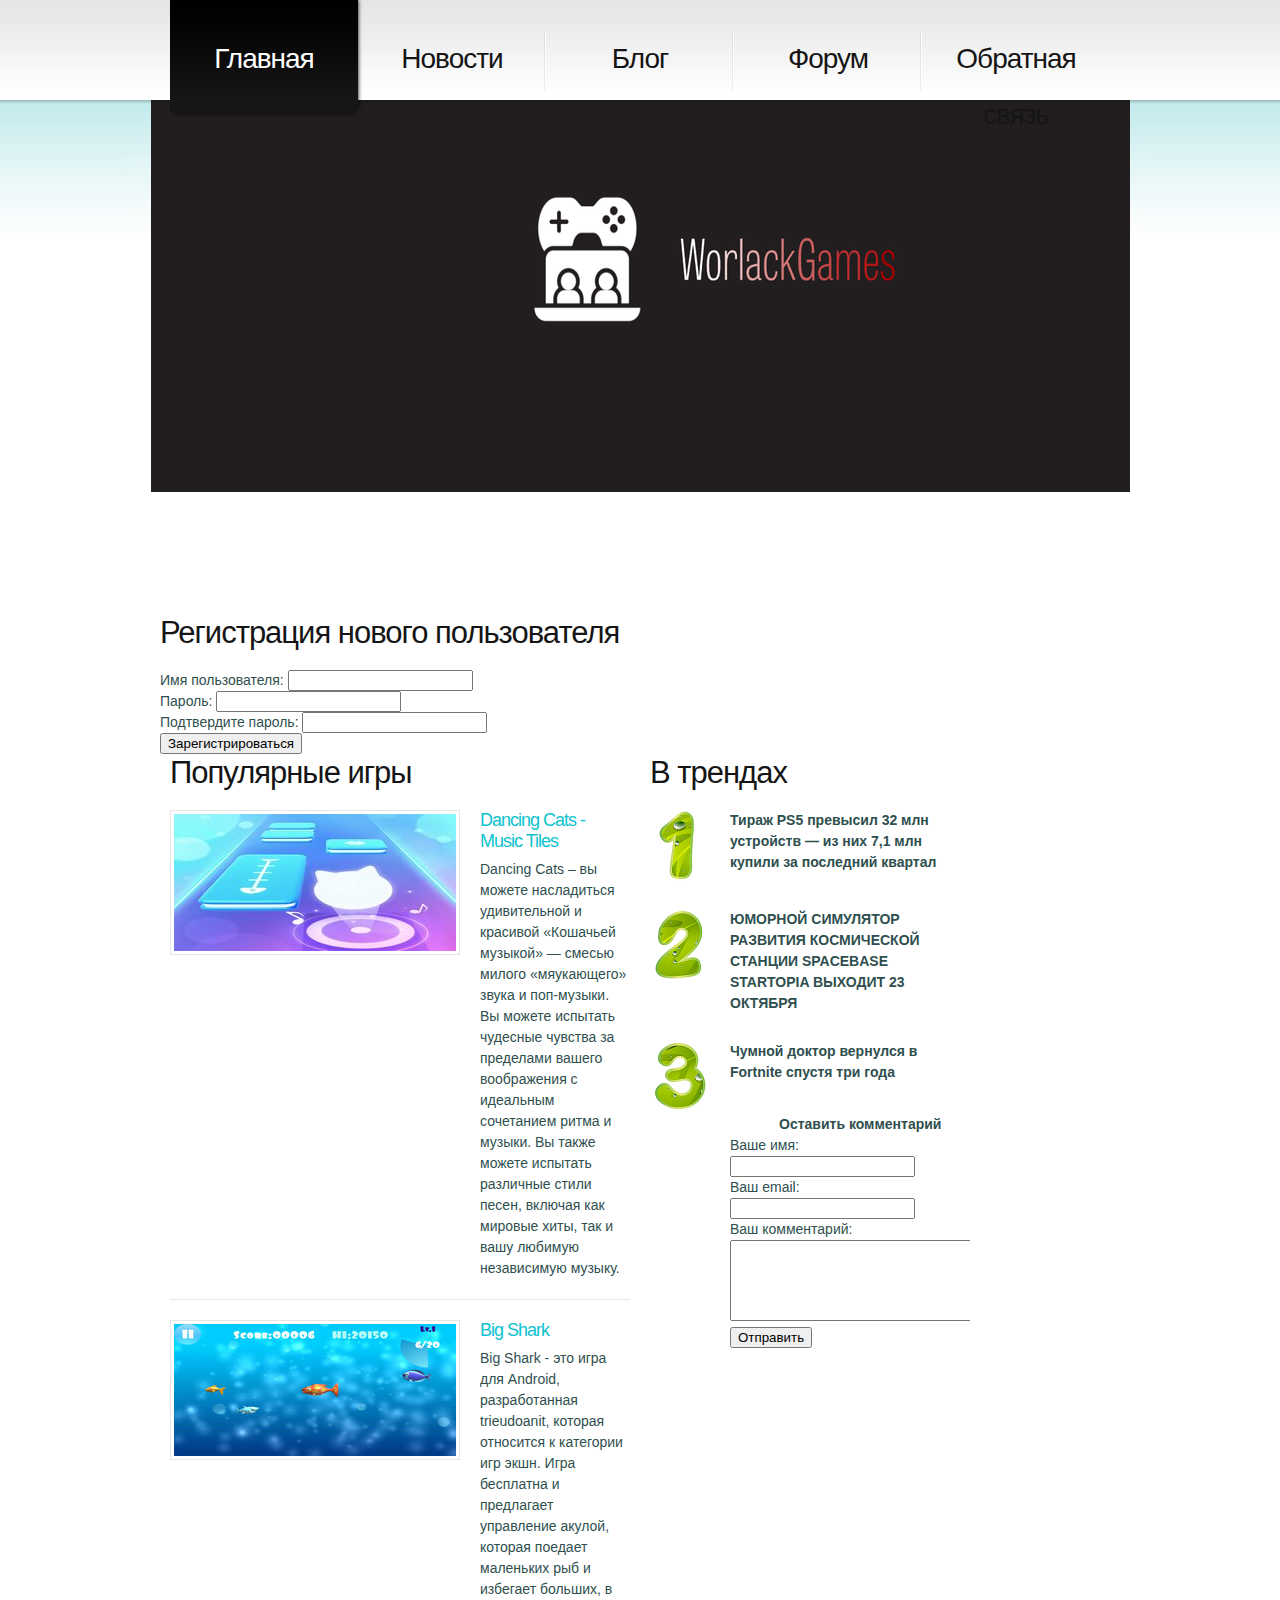
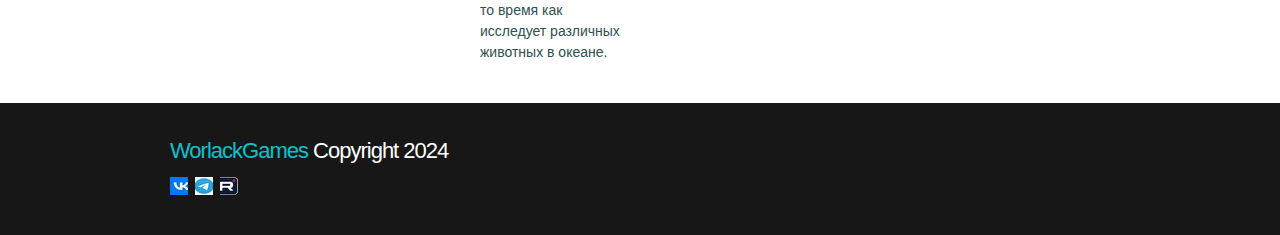
<file: index.html>
<!DOCTYPE html>
<html lang="en">



<head>
	<title>WorlackGames</title>
	<meta charset="utf-8">
	<!-- подключение файлов таблиц стилей CSS, макета сетки веб-страниц grid -->
	<link rel="stylesheet" href="css/reset.css" type="text/css" media="screen">
	<link rel="stylesheet" href="css/style.css" type="text/css" media="screen">
	<link rel="stylesheet" href="css/grid.css" type="text/css" media="screen"> 

</head>
<body id="page1">
	<div class="bg">
<!-- header -->
		<header>

			<!-- меню сайта -->
			<div class="menu-row">
				<div class="main">

					<div class="container_12">
						<div class="wrapper">
							<div class="grid_12">
								<nav class="wrapper">
									<ul class="menu">
										<li><a class="active" href="index.html">Главная</a></li>
										<li><a href="news.html">Новости</a></li>
										<li><a href="blog.html">Блог</a></li>
										<li><a href="forum.html">Форум</a></li>
										<li class="last-item"><a href="contacts_form.html">Обратная связь</a></li>
									</ul>
								</nav>
							  
							</div>
						</div>
					</div>
				</div>
		</header>
		
<!-- content -->
		<section id="content">
			<div class="main">
<?php
$host = 'localhost'; // адрес сервера MySQL
$dbname = 'ch65988_bd'; // имя базы данных
$username = 'ch65988_bd'; // имя пользователя базы данных
$password = 'bGytf9TS!VgPygw'; // пароль пользователя базы данных

// Подключение к базе данных
$pdo = new PDO("mysql:host=$host;dbname=$dbname", $username, $password);
?>
<h2>Регистрация нового пользователя</h2>
	<form action="register.php" method="post">
		<label for="username">Имя пользователя:</label>
		<input type="text" name="username" required>
		<br>
		<label for="password">Пароль:</label>
		<input type="password" name="password" required>
		<br>
		<label for="confirm_password">Подтвердите пароль:</label>
		<input type="password" name="confirm_password" required>
		<br>
		<input type="submit" value="Зарегистрироваться">
	</form>
				<div class="container_12">
					<div class="wrapper">
						<article class="grid_6">
							
							<div class="indent-center">


								<h2>Популярные игры</h2>
								<div class="wrapper border-bot indent-bot">
									<figure class="img-indent border"><img src="images/page1-img1.jpg" alt="" /></a></figure>
									<div class="extra-wrap">
										<h4>Dancing Cats - Music Tiles</h4>
										Dancing Cats – вы можете насладиться удивительной и красивой «Кошачьей музыкой» — смесью милого «мяукающего» звука и поп-музыки. Вы можете испытать чудесные чувства за пределами вашего воображения с идеальным сочетанием ритма и музыки. Вы также можете испытать различные стили песен, включая как мировые хиты, так и вашу любимую независимую музыку.
									</div>
								</div>
								<div class="wrapper">
									<figure class="img-indent border"><img src="images/page1-img2.jpg" alt="" /></a></figure>
									<div class="extra-wrap">
										<h4>Big Shark</h4>
										Big Shark - это игра для Android, разработанная trieudoanit, которая относится к категории игр экшн. Игра бесплатна и предлагает управление акулой, которая поедает маленьких рыб и избегает больших, в то время как исследует различных животных в океане.
									</div>
								</div>
							</div>
						</article>
						<!-- блок правый с лентой трендов -->
						<article class="grid_3">
							<h2>В трендах</h2>
							<div class="wrapper indent-bot2">
								<div class="numb first">1</div>
								<div class="extra-wrap">
									<strong class="text-1">Тираж PS5 превысил 32 млн устройств — из них 7,1 млн купили за последний квартал</a></strong>
								</div>
							</div>
							<div class="wrapper indent-bot2">
								<div class="numb second">2</div>
								<div class="extra-wrap">
									<strong class="text-1">ЮМОРНОЙ СИМУЛЯТОР РАЗВИТИЯ КОСМИЧЕСКОЙ СТАНЦИИ SPACEBASE STARTOPIA ВЫХОДИТ 23 ОКТЯБРЯ</a></strong>
								</div>
							</div>
							<div class="wrapper">
								<div class="numb third">3</div>
								<div class="extra-wrap">
									<strong class="text-1">Чумной доктор вернулся в Fortnite спустя три года</a></strong>

<body>
    <h1>Оставить комментарий</h1>
    <form method="POST" action="process_comment.php">
        <label>Ваше имя:</label>
        <input type="text" name="name"><br>
        <label>Ваш email:</label>
        <input type="email" name="email"><br>
        <label>Ваш комментарий:</label><br>
        <textarea name="comment" rows="5" cols="50"></textarea><br>
        <input type="submit" value="Отправить">
    </form>
</body>
		
								</div>
							</div>
						</article>
					</div>
				</div>
			</div>
		</section>
	</div>
	
<!-- footer -->
	<footer>
		<div class="main">

			<div class="container_12">
				<div class="wrapper">
					<div class="grid_8">
						<div class="footer-text">
							<b><strong>WorlackGames</strong> Copyright 2024</b>
						</div>
					  <ul class="list-services">
							<li><a class="item-1" href="#"></a></li>
							<li><a class="item-2" href="#"></a></li>
							<li><a class="item-3" href="#"></a></li>
						</ul>
					</div>
					</div>
				</div>
			</div>
		</div>
	</footer>
</body>
</html>
</file>
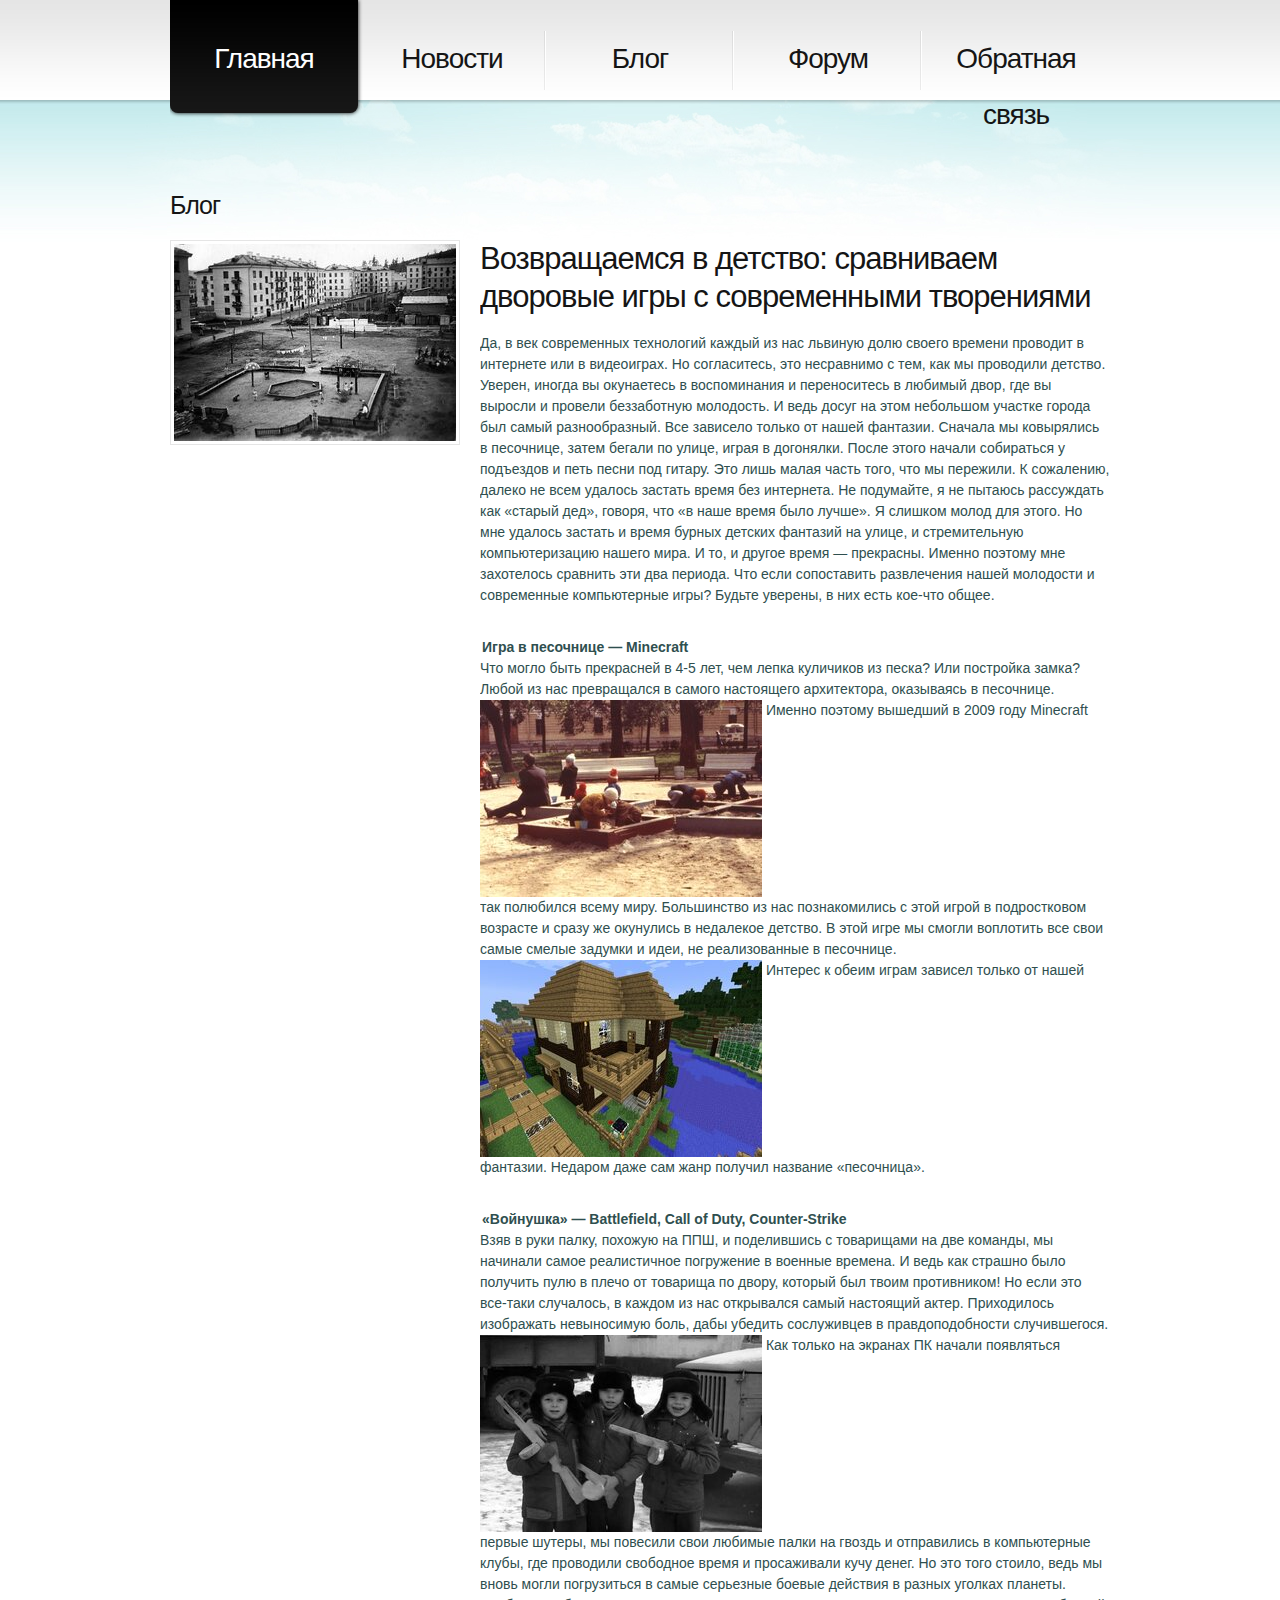
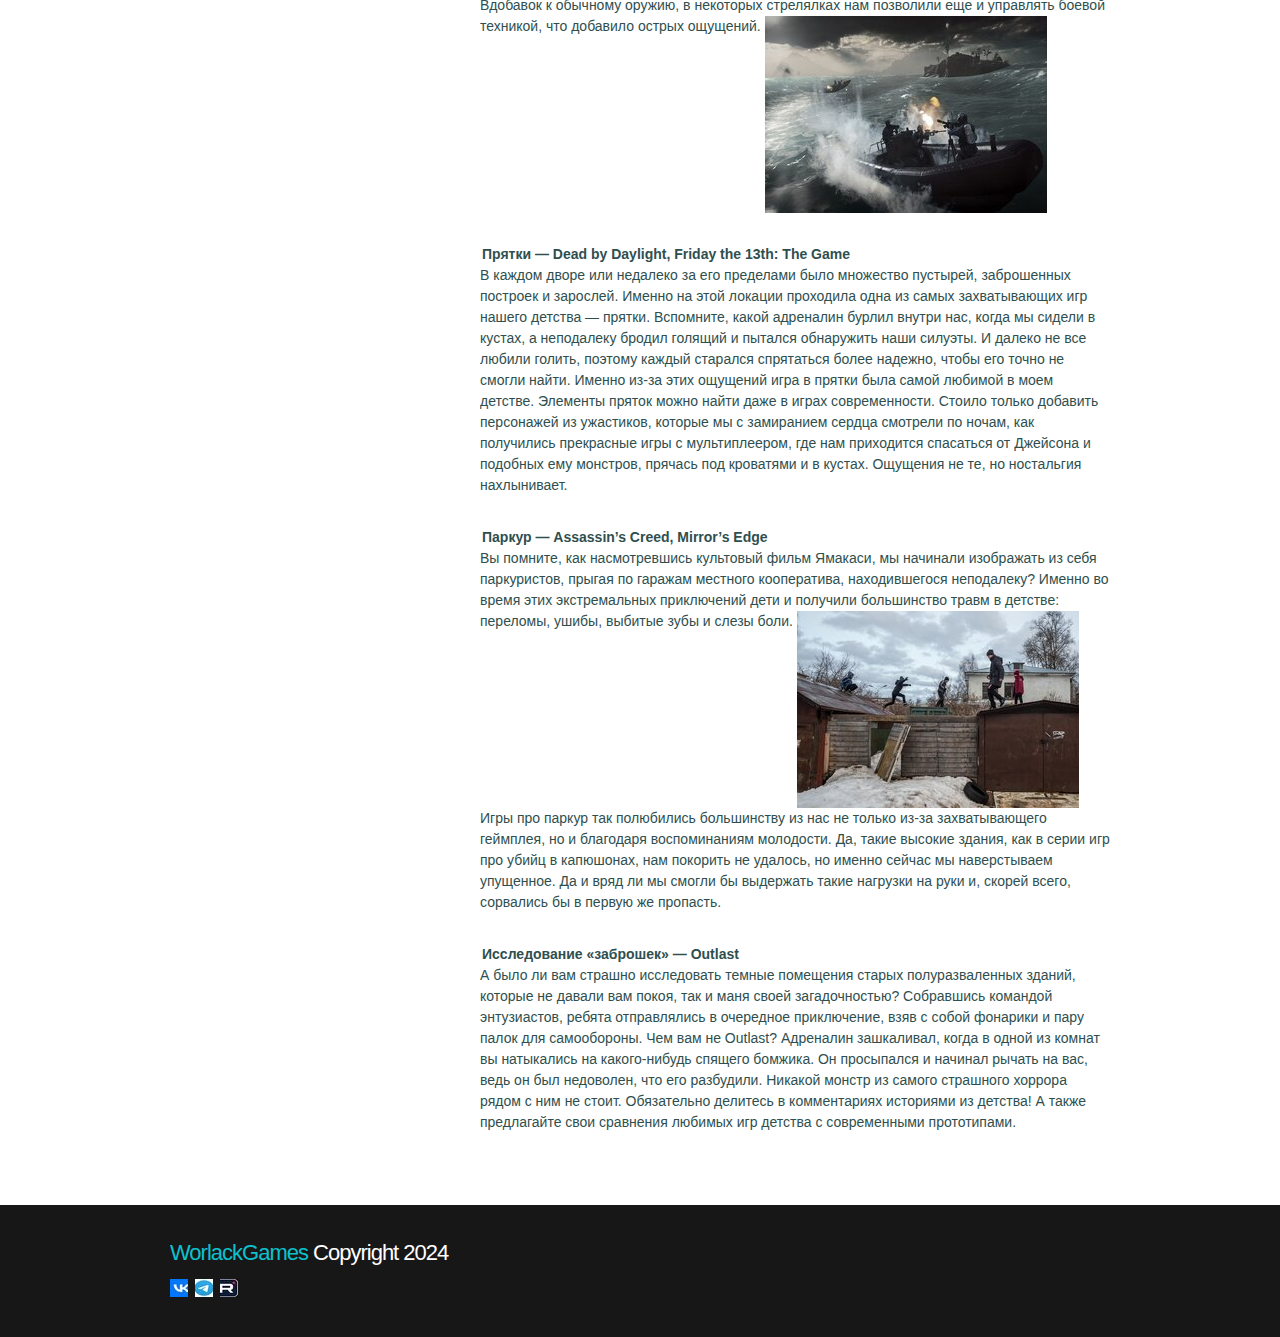
<file: blog.html>
<!DOCTYPE html>
<html lang="en">
<head>
	<title>Блог</title>
	<meta charset="utf-8">
	<link rel="stylesheet" href="css/reset.css" type="text/css" media="screen">
	<link rel="stylesheet" href="css/style.css" type="text/css" media="screen">
	<link rel="stylesheet" href="css/grid.css" type="text/css" media="screen">   
</head>
<body id="page3">
	<div class="bg">
<!-- header -->
		<header>
			<div class="menu-row">
				<div class="main">
					<div class="container_12">
						<div class="wrapper">
							<div class="grid_12">
								<nav class="wrapper">
									<ul class="menu">
										<li><a class="active" href="index.html">Главная</a></li>
										<li><a href="news.html">Новости</a></li>
										<li><a href="blog.html">Блог</a></li>
										<li><a href="forum.html">Форум</a></li>
										<li class="last-item"><a href="contacts_form.html">Обратная связь</a></li>
									</ul>
								</nav>
							</div>
						</div>
					</div>
				</div>
		</header>
		
<!-- content -->
		<section id="content">
			<div class="main">
				<div class="container_12">
					<div class="wrapper">
						<article class="grid_12">
							<h3 class="p2">Блог</h3>
								<div class="wrapper indent-bot">
								<figure class="img-indent border"><img src="images/page3-img1.jpg" alt="" /></figure>
								<div class="extra-wrap">
								  <h2>Возвращаемся в детство: сравниваем дворовые игры с современными творениями</h2>
								  Да, в век современных технологий каждый из нас львиную долю своего времени проводит в интернете или в видеоиграх. Но согласитесь, это несравнимо с тем, как мы проводили детство. Уверен, иногда вы окунаетесь в воспоминания и переноситесь в любимый двор, где вы выросли и провели беззаботную молодость.

И ведь досуг на этом небольшом участке города был самый разнообразный. Все зависело только от нашей фантазии. Сначала мы ковырялись в песочнице, затем бегали по улице, играя в догонялки. После этого начали собираться у подъездов и петь песни под гитару. Это лишь малая часть того, что мы пережили.
								  К сожалению, далеко не всем удалось застать время без интернета. Не подумайте, я не пытаюсь рассуждать как «старый дед», говоря, что «в наше время было лучше». Я слишком молод для этого. Но мне удалось застать и время бурных детских фантазий на улице, и стремительную компьютеризацию нашего мира. И то, и другое время — прекрасны.

Именно поэтому мне захотелось сравнить эти два периода. Что если сопоставить развлечения нашей молодости и современные компьютерные игры? Будьте уверены, в них есть кое-что общее.
								  <h1>Игра в песочнице — Minecraft</h1>
								  Что могло быть прекрасней в 4-5 лет, чем лепка куличиков из песка? Или постройка замка? Любой из нас превращался в самого настоящего архитектора, оказываясь в песочнице.
								  <img src="images/page3-img2.jpg">
								  Именно поэтому вышедший в 2009 году Minecraft так полюбился всему миру. Большинство из нас познакомились с этой игрой в подростковом возрасте и сразу же окунулись в недалекое детство. В этой игре мы смогли воплотить все свои самые смелые задумки и идеи, не реализованные в песочнице.
								  <img src="images/page3-img3.jpg">
								  Интерес к обеим играм зависел только от нашей фантазии. Недаром даже сам жанр получил название «песочница».
								  <h1>«Войнушка» — Battlefield, Call of Duty, Counter-Strike</h1>
								  Взяв в руки палку, похожую на ППШ, и поделившись с товарищами на две команды, мы начинали самое реалистичное погружение в военные времена. И ведь как страшно было получить пулю в плечо от товарища по двору, который был твоим противником! Но если это все-таки случалось, в каждом из нас открывался самый настоящий актер. Приходилось изображать невыносимую боль, дабы убедить сослуживцев в правдоподобности случившегося.
								  <img src="images/page3-img4.jpg">
								  Как только на экранах ПК начали появляться первые шутеры, мы повесили свои любимые палки на гвоздь и отправились в компьютерные клубы, где проводили свободное время и просаживали кучу денег. Но это того стоило, ведь мы вновь могли погрузиться в самые серьезные боевые действия в разных уголках планеты. Вдобавок к обычному оружию, в некоторых стрелялках нам позволили еще и управлять боевой техникой, что добавило острых ощущений.
								  <img src="images/page3-img5.jpg">
								  <h1>Прятки — Dead by Daylight, Friday the 13th: The Game</h1>
								  В каждом дворе или недалеко за его пределами было множество пустырей, заброшенных построек и зарослей. Именно на этой локации проходила одна из самых захватывающих игр нашего детства — прятки.

Вспомните, какой адреналин бурлил внутри нас, когда мы сидели в кустах, а неподалеку бродил голящий и пытался обнаружить наши силуэты. И далеко не все любили голить, поэтому каждый старался спрятаться более надежно, чтобы его точно не смогли найти. Именно из-за этих ощущений игра в прятки была самой любимой в моем детстве.

 
Элементы пряток можно найти даже в играх современности. Стоило только добавить персонажей из ужастиков, которые мы с замиранием сердца смотрели по ночам, как получились прекрасные игры с мультиплеером, где нам приходится спасаться от Джейсона и подобных ему монстров, прячась под кроватями и в кустах. Ощущения не те, но ностальгия нахлынивает.
								  <h1>Паркур — Assassin’s Creed, Mirror’s Edge</h1>
								  Вы помните, как насмотревшись культовый фильм Ямакаси, мы начинали изображать из себя паркуристов, прыгая по гаражам местного кооператива, находившегося неподалеку? Именно во время этих экстремальных приключений дети и получили большинство травм в детстве: переломы, ушибы, выбитые зубы и слезы боли.
								  <img src="images/page3-img6.jpg">
								  Игры про паркур так полюбились большинству из нас не только из-за захватывающего геймплея, но и благодаря воспоминаниям молодости. Да, такие высокие здания, как в серии игр про убийц в капюшонах, нам покорить не удалось, но именно сейчас мы наверстываем упущенное. Да и вряд ли мы смогли бы выдержать такие нагрузки на руки и, скорей всего, сорвались бы в первую же пропасть.
								  <h1>Исследование «заброшек» — Outlast</h1>
								  А было ли вам страшно исследовать темные помещения старых полуразваленных зданий, которые не давали вам покоя, так и маня своей загадочностью? Собравшись командой энтузиастов, ребята отправлялись в очередное приключение, взяв с собой фонарики и пару палок для самообороны. Чем вам не Outlast?

Адреналин зашкаливал, когда в одной из комнат вы натыкались на какого-нибудь спящего бомжика. Он просыпался и начинал рычать на вас, ведь он был недоволен, что его разбудили. Никакой монстр из самого страшного хоррора рядом с ним не стоит.

 
Обязательно делитесь в комментариях историями из детства! А также предлагайте свои сравнения любимых игр детства с современными прототипами.
									</div>
								</div>
							</div>
						</article>
					</div>
				</div>
			</div>
		</section>
	</div>
	
<!-- footer -->
	<footer>
		<div class="main">
			<div class="container_12">
				<div class="wrapper">
					<div class="grid_8">
						<div class="footer-text">
							<b><strong>WorlackGames</strong> Copyright 2024</b>
						</div>
						<ul class="list-services">
							<li><a class="item-1" href="#"></a></li>
							<li><a class="item-2" href="#"></a></li>
							<li><a class="item-3" href="#"></a></li>
						</ul>
					</div>
				</div>
			</div>
		</div>
	</footer>
</body>
</html>
</file>
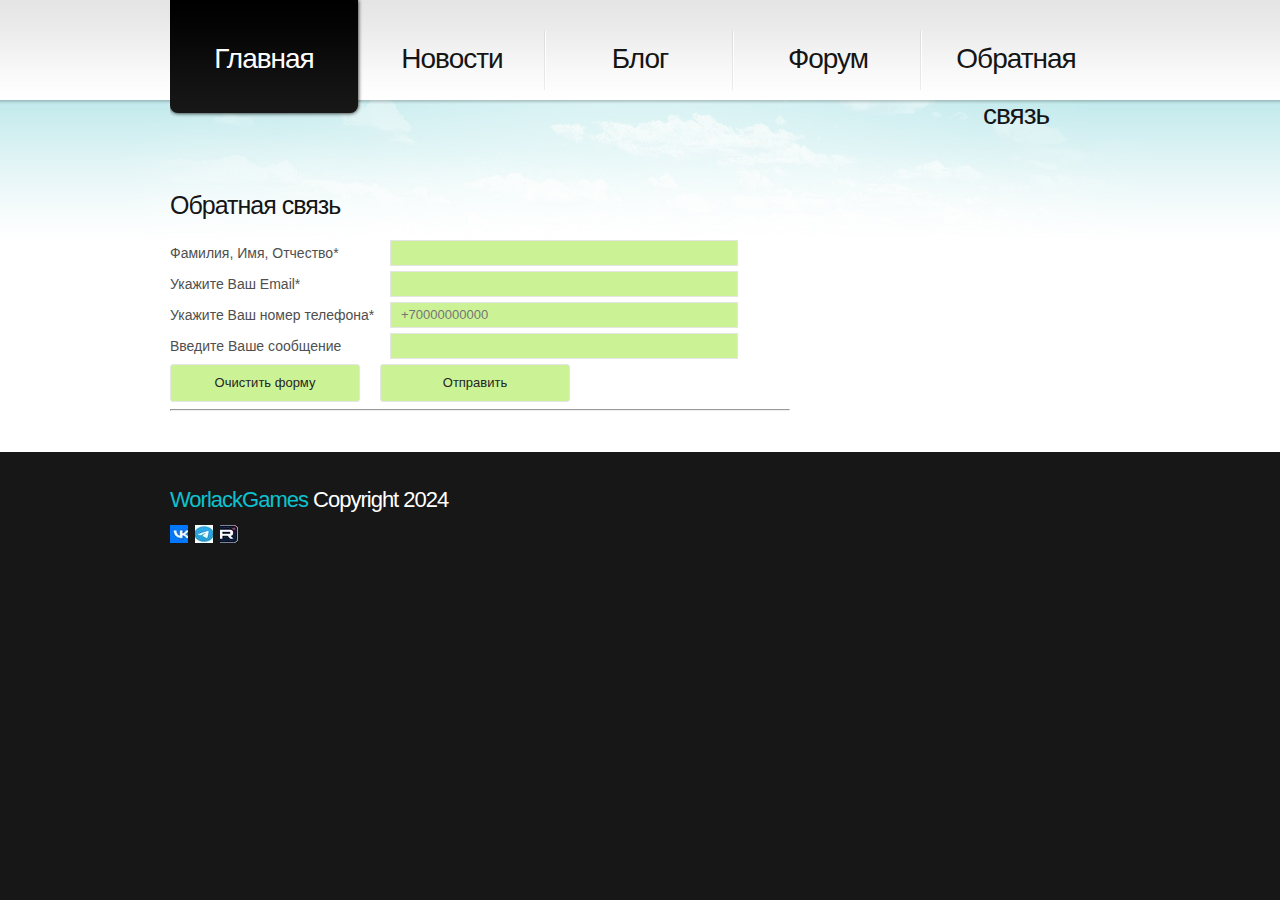
<file: contacts_form.html>
<!DOCTYPE html>
<html lang="en">
<head>
	<title>Обратная связь</title>
	<meta charset="utf-8">
	<link rel="stylesheet" href="css/reset.css" type="text/css" media="screen">
	<link rel="stylesheet" href="css/style.css" type="text/css" media="screen">
	<link rel="stylesheet" href="css/grid.css" type="text/css" media="screen">   
	<script src="js/data.js" type="text/javascript"></script> 
</head>
<body id="page5">
	<div class="bg">
<!-- header -->
		<header>
			<div class="menu-row">
				<div class="main">
					<div class="container_12">
						<div class="wrapper">
							<div class="grid_12">
								<nav class="wrapper">
									<ul class="menu">
										<li><a class="active" href="index.html">Главная</a></li>
										<li><a href="news.html">Новости</a></li>
										<li><a href="blog.html">Блог</a></li>
										<li><a href="forum.html">Форум</a></li>
										<li class="last-item"><a href="contacts_form.html">Обратная связь</a></li>
									</ul>
								</nav>
								
							</div>
						</div>
					</div>
				</div>
		</header>
		
<!-- content -->
		<section id="content">
			<div class="main">
				<div class="container_12">
					<div class="wrapper">
						<article class="grid_8">
							<h3 class="p2">Обратная связь</h3>
							<form name = "contact_form" action="congrates.htm" onsubmit="return validate_form ( );" 
							id="contact-form" enctype="multipart/form-data">					
								<fieldset>
									<!--поля формы отмеченные * и атрибутом required обязательны для заполнения-->
									<!--поля формы imya и therap проверяет скрипт data.js, остальные атрибутами input-->
									  <label><span class="text-form">Фамилия, Имя, Отчество*</span>
										<input name="imya" type="text" tabindex="1" /></label>
									  <label><span class="text-form">Укажите Ваш Email*</span>
										<input name="email" type="email" tabindex="2" required/></label>
									  <label for="tel"><span class="text-form">Укажите Ваш номер телефона*</span>
										<input name="tel" type="tel" tabindex="3" minlength="10" pattern="+[0-9]"
										placeholder="+70000000000"required/></label>    
										</select></label>
										<label><span class="text-form">Введите Ваше сообщение</span>
										<input name="promo" type="text"tabindex="7"/></label>
											<div class="clear"></div>
											<div class="buttons">
												<input class="buttons"href="#" type="reset" name="clear"
												 value="Очистить форму"></input>
												<input class="buttons" href="#" type="submit" name="send"
												 value="Отправить" ></input>
											</div> 
								</fieldset>						
							</form>
							<hr>
						</article>
					</div>
				</div>
			</div>
		</section>
	</div>
<!-- footer -->
	<footer>
		<div class="main">
			<div class="container_12">
				<div class="wrapper">
					<div class="grid_8">
						<div class="footer-text">
							<b><strong>WorlackGames</strong> Copyright 2024</b>
						</div>
						<ul class="list-services">
							<li><a class="item-1" href="#"></a></li>
							<li><a class="item-2" href="#"></a></li>
							<li><a class="item-3" href="#"></a></li>
						</ul>
					</div>
				</div>
			</div>
		</div>
	</footer>
</body>
</html>
</file>
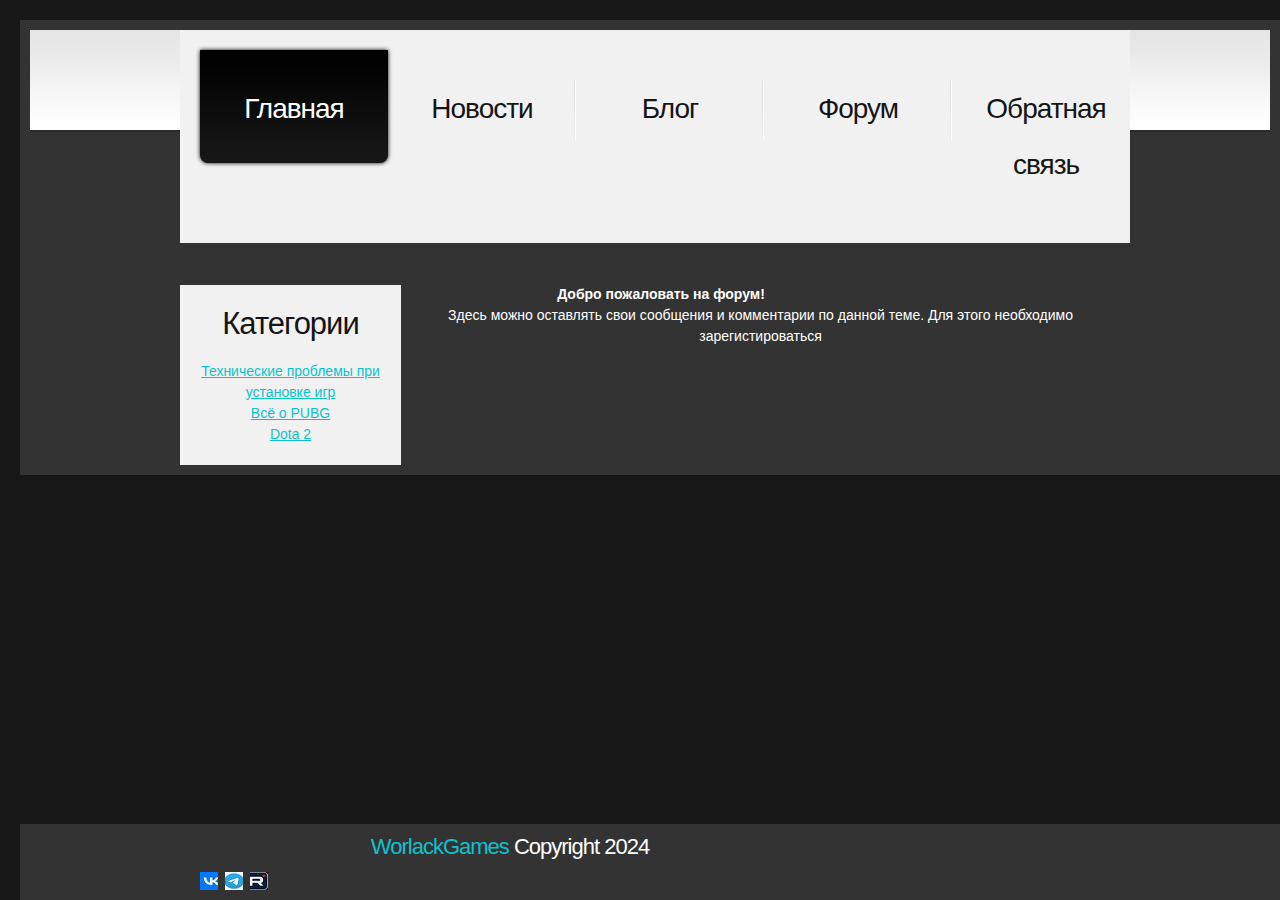
<file: forum.html>
<!DOCTYPE html>
<html lang="en">
<head>
	<title>Форум</title>
	<meta charset="utf-8">
	<link rel="stylesheet" href="css/reset.css" type="text/css" media="screen">
	<link rel="stylesheet" href="css/style.css" type="text/css" media="screen">
	<link rel="stylesheet" href="css/grid.css" type="text/css" media="screen">
 <link rel="stylesheet" href="css/forum.css" type="text/css" media="screen">
</head>
<body id="page4">
	<div class="bg">
<!-- header -->
		<header>
			<div class="menu-row">
				<div class="main">
					<div class="container_12">
						<div class="wrapper">
							<div class="grid_12">
								<nav class="wrapper">
									<ul class="menu">
										<li><a class="active" href="index.html">Главная</a></li>
										<li><a href="news.html">Новости</a></li>
										<li><a href="blog.html">Блог</a></li>
										<li><a href="forum.html">Форум</a></li>
										<li class="last-item"><a href="contacts_form.html">Обратная связь</a></li>
									</ul>
								</nav>
								<header>
        <h1 class="forum">Добро пожаловать на форум!</h1>
    </header>
    <section>
        <nav>
            <h2>Категории</h2>
            <ul>
                <li><a href="#">Технические проблемы при установке игр</a></li>
                <li><a href="#">Всё о PUBG</a></li>
                <li><a href="#">Dota 2</a></li>
            </ul>
        </nav>
        <article>
            <p>Здесь можно оставлять свои сообщения и комментарии по данной теме. Для этого необходимо зарегистироваться</p>
            <div>
        </article>
    </section>
    <footer>
							</div>
						</div>
					</div>
				</div>
		</header>
		

								</div>
							</div>
						</article>
					</div>
				</div>
			</div>
		</section>
	</div>
	
<!-- footer -->
	<footer>
		<div class="main">
			<div class="container_12">
				<div class="wrapper">
					<div class="grid_8">
						<div class="footer-text">
							<b><strong>WorlackGames</strong> Copyright 2024</b>
						</div>
						<ul class="list-services">
							<li><a class="item-1" href="#"></a></li>
							<li><a class="item-2" href="#"></a></li>
							<li><a class="item-3" href="#"></a></li>
						</ul>
					</div>
				</div>
			</div>
		</div>
	</footer>
	<script type="text/javascript"> Cufon.now(); </script>
</body>
</html>
</file>
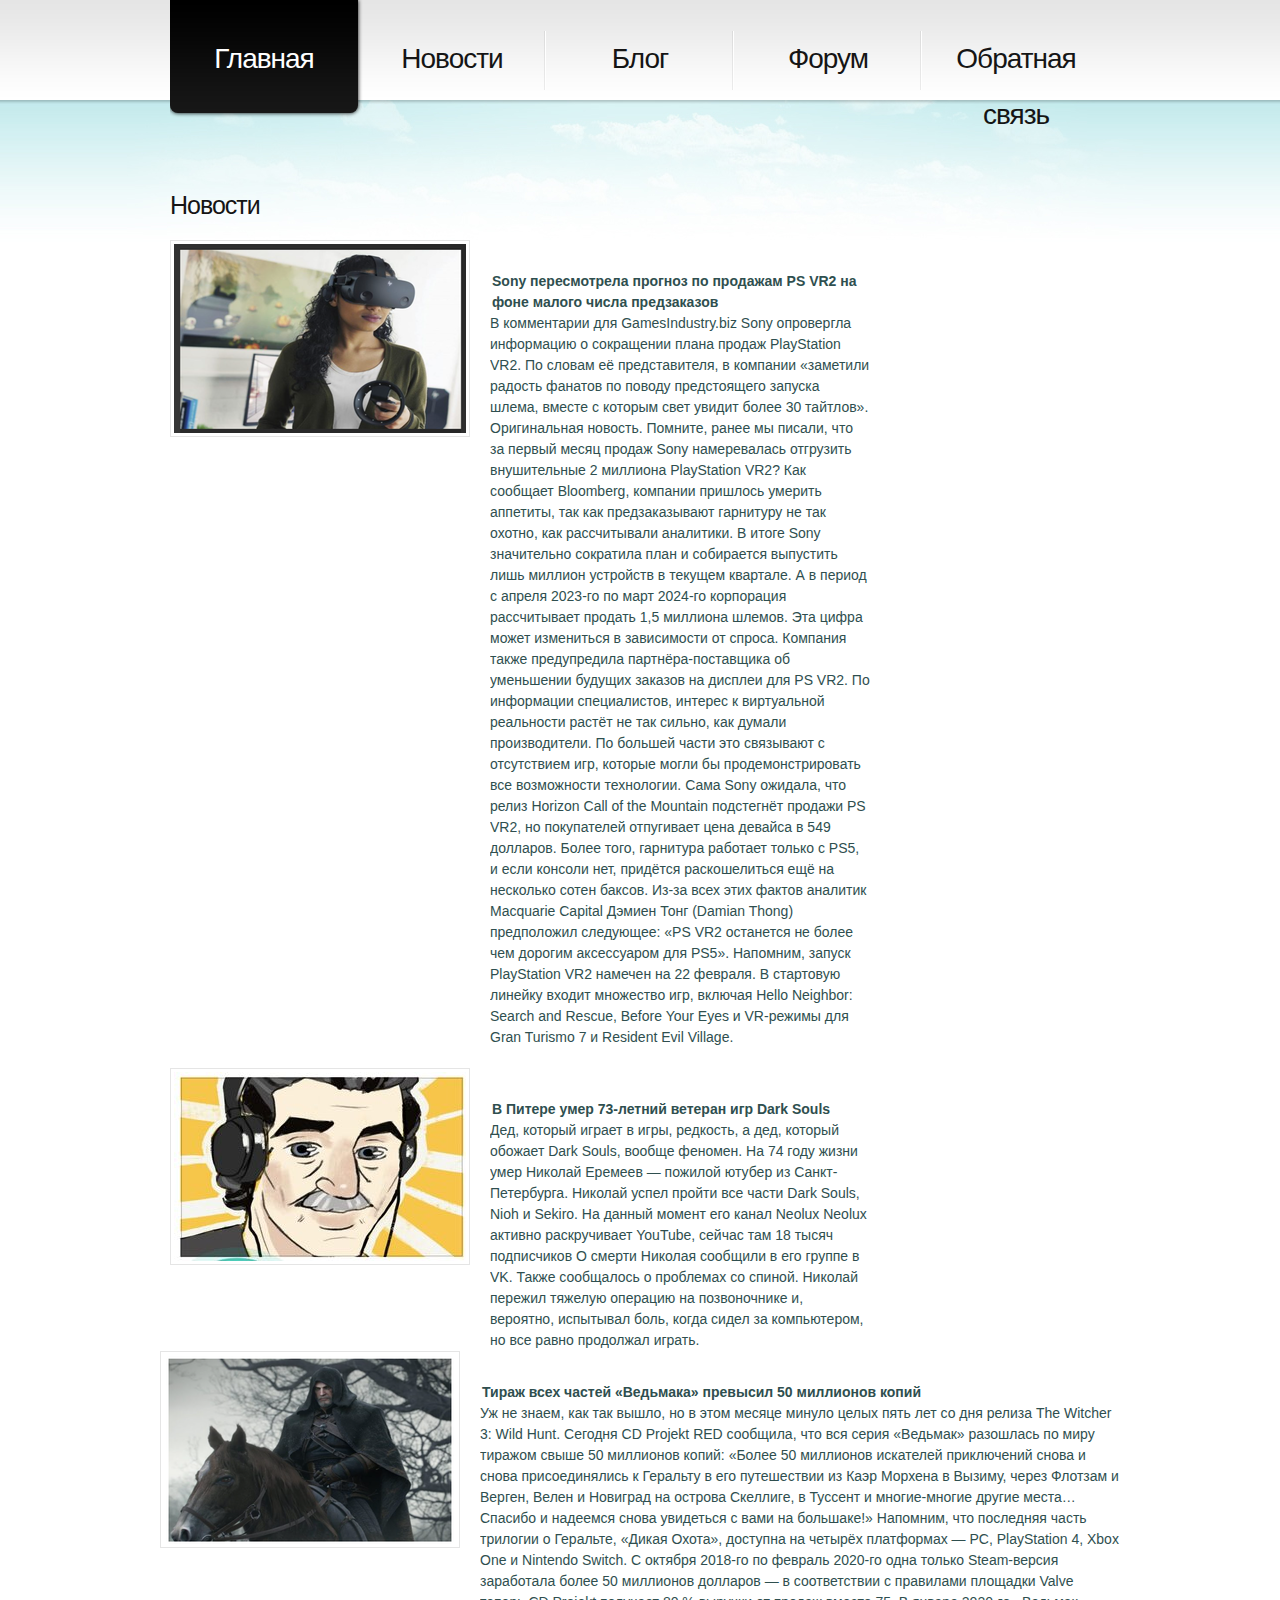
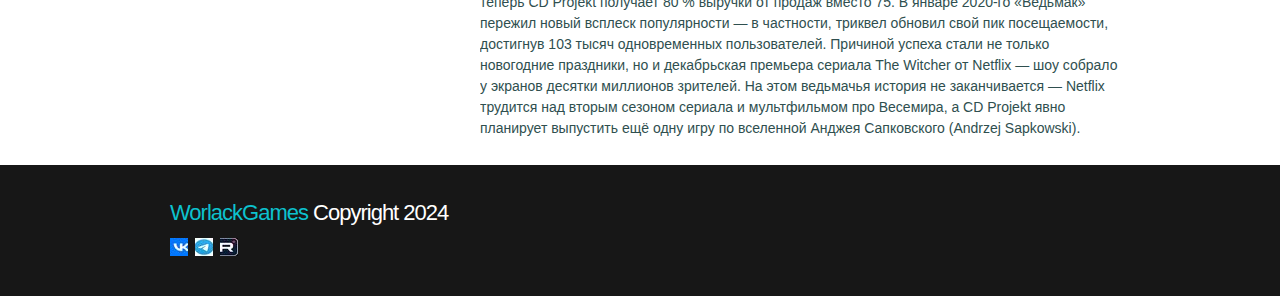
<file: news.html>
<!DOCTYPE html>
<html lang="en">
<head>
	<title>Новости</title>
	<meta charset="utf-8">
	<link rel="stylesheet" href="css/reset.css" type="text/css" media="screen">
	<link rel="stylesheet" href="css/style.css" type="text/css" media="screen">
	<link rel="stylesheet" href="css/grid.css" type="text/css" media="screen">   
</head>
<body id="page2">
	<div class="bg">
<!-- header -->
		<header>
			<div class="menu-row">
				<div class="main">
					<div class="container_12">
						<div class="wrapper">
							<div class="grid_12">
								<nav class="wrapper">
									<ul class="menu">
										<li><a class="active" href="index.html">Главная</a></li>
										<li><a href="news.html">Новости</a></li>
										<li><a href="blog.html">Блог</a></li>
										<li><a href="forum.html">Форум</a></li>
										<li class="last-item"><a href="contacts_form.html">Обратная связь</a></li>
									</ul>
								</nav>
								
							</div>
						</div>
					</div>
				</div>
		</header>
		
<!-- content -->
		<section id="content">
			<div class="main">
				<div class="container_12">
					<div class="wrapper">
						<article class="grid_9">
							<h3 class="p2">Новости</h3>
							<div class="wrapper indent-bot">
								<figure class="img-indent border"><img src="images/page2-img1.jpg" alt="" /></figure>
								<div class="extra-wrap">
					
								  <h1>Sony пересмотрела прогноз по продажам PS VR2 на фоне малого числа предзаказов</h1>
								  В комментарии для GamesIndustry.biz Sony опровергла информацию о сокращении плана продаж PlayStation VR2. По словам её представителя, в компании «заметили радость фанатов по поводу предстоящего запуска шлема, вместе с которым свет увидит более 30 тайтлов».

Оригинальная новость. Помните, ранее мы писали, что за первый месяц продаж Sony намеревалась отгрузить внушительные 2 миллиона PlayStation VR2? Как сообщает Bloomberg, компании пришлось умерить аппетиты, так как предзаказывают гарнитуру не так охотно, как рассчитывали аналитики.

В итоге Sony значительно сократила план и собирается выпустить лишь миллион устройств в текущем квартале. А в период с апреля 2023-го по март 2024-го корпорация рассчитывает продать 1,5 миллиона шлемов. Эта цифра может измениться в зависимости от спроса. Компания также предупредила партнёра-поставщика об уменьшении будущих заказов на дисплеи для PS VR2.

По информации специалистов, интерес к виртуальной реальности растёт не так сильно, как думали производители. По большей части это связывают с отсутствием игр, которые могли бы продемонстрировать все возможности технологии.
								  Сама Sony ожидала, что релиз Horizon Call of the Mountain подстегнёт продажи PS VR2, но покупателей отпугивает цена девайса в 549 долларов. Более того, гарнитура работает только с PS5, и если консоли нет, придётся раскошелиться ещё на несколько сотен баксов. Из-за всех этих фактов аналитик Macquarie Capital Дэмиен Тонг (Damian Thong) предположил следующее: «PS VR2 останется не более чем дорогим аксессуаром для PS5».

Напомним, запуск PlayStation VR2 намечен на 22 февраля. В стартовую линейку входит множество игр, включая Hello Neighbor: Search and Rescue, Before Your Eyes и VR-режимы для Gran Turismo 7 и Resident Evil Village.
	</div>
							</div>
<figure class="img-indent border"><img src="images/page2-img2.jpg" alt="" /></figure>
								<div class="extra-wrap">
								  <h1>В Питере умер 73-летний ветеран игр Dark Souls</h1>
								  Дед, который играет в игры, редкость, а дед, который обожает Dark Souls, вообще феномен.

На 74 году жизни умер Николай Еремеев — пожилой ютубер из Санкт-Петербурга. Николай успел пройти все части Dark Souls, Nioh и Sekiro. На данный момент его канал Neolux Neolux активно раскручивает YouTube, сейчас там 18 тысяч подписчиков

О смерти Николая сообщили в его группе в VK. Также сообщалось о проблемах со спиной. Николай пережил тяжелую операцию на позвоночнике и, вероятно, испытывал боль, когда сидел за компьютером, но все равно продолжал играть.
								</div>
							</div>
							<figure class="img-indent border"><img src="images/page2-img3.jpg" alt="" /></figure>
								<div class="extra-wrap">
								  <h1>Тираж всех частей «Ведьмака» превысил 50 миллионов копий</h1>
								  Уж не знаем, как так вышло, но в этом месяце минуло целых пять лет со дня релиза The Witcher 3: Wild Hunt. Сегодня CD Projekt RED сообщила, что вся серия «Ведьмак» разошлась по миру тиражом свыше 50 миллионов копий:

«Более 50 миллионов искателей приключений снова и снова присоединялись к Геральту в его путешествии из Каэр Морхена в Вызиму, через Флотзам и Верген, Велен и Новиград на острова Скеллиге, в Туссент и многие-многие другие места…

Спасибо и надеемся снова увидеться с вами на большаке!»

Напомним, что последняя часть трилогии о Геральте, «Дикая Охота», доступна на четырёх платформах — PC, PlayStation 4, Xbox One и Nintendo Switch. С октября 2018-го по февраль 2020-го одна только Steam-версия заработала более 50 миллионов долларов — в соответствии с правилами площадки Valve теперь CD Projekt получает 80 % выручки от продаж вместо 75.

В январе 2020-го «Ведьмак» пережил новый всплеск популярности — в частности, триквел обновил свой пик посещаемости, достигнув 103 тысяч одновременных пользователей. Причиной успеха стали не только новогодние праздники, но и декабрьская премьера сериала The Witcher от Netflix — шоу собрало у экранов десятки миллионов зрителей.

На этом ведьмачья история не заканчивается — Netflix трудится над вторым сезоном сериала и мультфильмом про Весемира, а CD Projekt явно планирует выпустить ещё одну игру по вселенной Анджея Сапковского (Andrzej Sapkowski).
							</ul>
						</article>
					</div>
				</div>
			</div>
		</section>
	</div>
	
<!-- footer -->
	<footer>
		<div class="main">
			<div class="container_12">
				<div class="wrapper">
					<div class="grid_8">
						<div class="footer-text">
							<b><strong>WorlackGames</strong> Copyright 2024</b>
						</ul>
					</div>
				  <ul class="list-services">
							<li><a class="item-1" href="#"></a></li>
							<li><a class="item-2" href="#"></a></li>
							<li><a class="item-3" href="#"></a></li>
						</ul>
				</div>
			</div>
		</div>
	</footer>
</body>
</html>
</file>
<file: css/style.css>
/* Объявление новых тегов */
article, aside, audio, canvas, command, datalist, details, embed, figcaption, figure, footer, header, hgroup, keygen, meter, nav, output, progress, section, source, video {display:block}
mark, rp, rt, ruby, summary, time {display:inline}
/* Основные параметры */
html {width:100%}
body {font-family:Arial, Helvetica, sans-serif;font-size:100%;color:darkslategrey;
	min-width:960px;background:#171717}
.ic, .ic a {border:0;float:right;background:#fff;color:#f00;width:50%;
	line-height:10px;font-size:10px;margin:-220% 0 0 0;overflow:hidden;padding:0}
.bg {width:100%;background:url(../images/bg.jpg) center top no-repeat #fff}
.main {width:960px;padding:0;margin:0 auto;font-size:0.875em;line-height:1.5em}
a {color:#0dc2ce;outline:none}
a:hover {text-decoration:none}
.wrapper {width:100%;overflow:hidden;position:relative}
.extra-wrap {overflow:hidden}
p {margin-bottom:18px}
.p1 {margin-bottom:8px}
.p2 {margin-bottom:15px}
.p3 {margin-bottom:30px}
.p4 {margin-bottom:40px}
.p5 {margin-bottom:50px}
.fleft {float:left}
.fright {float:right}
.alignright {text-align:right}
.aligncenter {text-align:center}
.color-1 {color:#fff}
.color-2 {color:#000}
.color-3 {color:#4f4f4f}
.border {padding:3px;border:1px solid #e5e5e5;background:#fff}
/*boxes*/
.margin-bot {margin-bottom:35px}
.indent-top {padding-top:10px}
.indent-left {padding-left:20px}
.indent-left2 {padding-left:10px}
.indent-left3 {padding-left:5px}
.indent-bot {margin-bottom:20px}
.indent-bot2 {margin-bottom:27px}
.indent-bot3 {margin-bottom:45px}
.img-indent-bot {margin-bottom:25px}
.img-indent {float:left;margin:0 20px 0px 0}
.prev-indent-bot {margin-bottom:10px}
.prev-indent-bot2 {margin-bottom:6px}
.buttons a:hover {cursor:pointer}
.menu li a, .list-1 li a, .list-2 li a, .link, .button, .logo {text-decoration:none}
/*header*/
header {width:100%;padding-bottom:44px;margin-bottom:-30px}
	#page1 header {min-height:600px;background:url(../images/header-bg.jpg) center top no-repeat}
/* menu */
.menu-row {width:100%;background:url(../images/menu-tail.png) center top repeat-x}
.menu {padding:0;width:100%}
.menu li {float:left;position:relative;background:url(../images/menu-spacer.gif) right 31px no-repeat}
	.menu li.last-item {background:none}
.menu li a {display:block;width:188px;font-size:28px;line-height:2em;font-weight:400;
	padding:31px 0 26px 0;margin:0 0 4px 0;color:#151515;background:url(../images/menu-active-tail.png)
	 left -120px repeat-x;text-align:center;letter-spacing:-1px;border-radius:0 0 8px 8px;
	 -moz-border-radius:0 0 8px 8px;-webkit-border-radius:0 0 8px 8px}
.menu li a.active, .menu li a:hover {color:#fff;background-position:left top;
	background-color: #171717;box-shadow: 0px 0px 4px rgba(0,0,0,0.20);
	-moz-box-shadow: 0px 0px 4px rgba(0,0,0,0.8);-webkit-box-shadow: 0px 0px 4px rgba(0,0,0,9)}
.menu li.active, .menu li:hover {}
h1 {padding:31px 0 0 2px;position:relative}
	#page1 h1 {padding:31px 0 0 49px}
h1 a {display:block;width:266px;height:98px;text-indent:-5000px;
	background:url(../images/logo.png) 0 0 no-repeat}
/*content*/
#content {width:100%;padding:0 0 26px 0}
	#page1 #content {padding:0 0 40px 0}
	#page5 #content {padding:0 0 34px 0}
	#page3 #content {padding:0 0 52px 0}
h2 {font-size:31px;line-height:1.219em;margin:0 0 18px 0;color:#151515;font-weight:300;
	letter-spacing:-1px}
h3 {font-size:25px;line-height:1.514em;margin:0 0 17px 0;color:#151515;font-weight:300;
	letter-spacing:-1px}
h4 {font-size:18px;line-height:1.214em;margin:0 0 6px 0;color:#0dc2ce;font-weight:300;
	letter-spacing:-1px}
.border-bot {width:100%;padding-bottom:21px;background:url(../images/pic-1.gif) 0 bottom repeat-x}
.button {display:inline-block;font-size:19px;line-height:1.21em;font-weight:400;
	text-transform:uppercase;letter-spacing:-1px;padding:4px 13px 6px;color:#fff;
	background:url(../images/button-tail.gif) 0 0 repeat-x #09b4c2;
	border-radius:7px;-moz-border-radius:7px;-webkit-border-radius:7px}
	.button:hover {background:#171717}
.list-1 li {font-size:14px;line-height:17px;padding:7px 0 7px 12px;
	background:url(../images/marker.gif) 0 13px no-repeat}
	.list-1 li a {display:inline-block;color:#4f4f4f}
	.list-1 li a:hover {color:#0dc2ce}
.link:hover {text-decoration:underline}
.text-1 {display:block;font-size:14px;line-height:21px}
	.text-1 a {color:#181818}
.tdate-1 {display:block;font-size:14px;line-height:21px;font-weight:bold}
	.tdate-1 a {color:#0dc2ce}
.numb {display:block;width:60px;height:72px;text-indent:-5000px;float:left;margin-right:20px}
	.numb.first {background:url(../images/num1.png) 0 0 no-repeat}
	.numb.second {background:url(../images/num2.png) 0 0 no-repeat}
	.numb.third {background:url(../images/num3.png) 0 0 no-repeat}
dl span {float:left;width:85px;font-size:14px}
dl dd {font-size:13px}
/* Contact form */
#contact-form {display:block}
	#contact-form label {display:block;height:31px;overflow:hidden}
	#contact-form input {float:left;width:326px;font-size:13px;line-height:1.23em;
		color:#252525;padding:4px 10px;margin:0;font-family:Arial, Helvetica, sans-serif;
		border:1px solid #e5e5e5;background:rgb(203, 243, 150)}
	#contact-form select {float:left;width:326px;font-size:13px;line-height:1.23em;
		color:#252525;padding:4px 10px;margin:0;font-family:Arial, Helvetica, sans-serif;
		border:1px solid #e5e5e5;background:rgb(203, 243, 150)}
	#contact-form input[type=submit] {width:190px;padding:10px 0 10px 0;text-overflow: ellipsis;
		margin-right:20px;border-radius: 3px}
		#contact-form input[type=submit]:hover {background:#0dc2ce}
		#contact-form input[type=submit]:active {background:#fff;color: darkolivegreen;}
	#contact-form input[type=reset] { width:190px;padding:10px 0 10px 0;text-overflow: ellipsis;
		margin-right:20px;border-radius: 3px}
		#contact-form input[type=reset]:hover {background:#0dc2ce}
		#contact-form input[type=reset]:active {background:#fff;color: darkolivegreen;}
.text-form {float:left;display:block;font-size:14px;line-height:26px;width:220px;color:#4f4f4f;
	font-family:Arial, Helvetica, sans-serif}
/*footer*/
footer {width:100%;color:#fff;padding:35px 0 40px}
.footer-text {font-size:22px;line-height:1.2em;font-weight:300;letter-spacing:-1px;margin-bottom:12px}
	.footer-text b {display:block;font-weight:300}
	.footer-text strong {color:#0dc2ce;font-weight:300}
	.footer-text a {text-decoration:none}
	.footer-text a:hover {color:#fff}
.support-phone {font-weight:300;font-size:41px;line-height:1.219em;color:#fff;letter-spacing:-1px;padding-left:10px;margin-top:-3px}
	.support-phone strong {display:block;font-weight:300;font-size:35px;line-height:1.2em;color:#0dc2ce;margin-bottom:-11px}
	.support-phone b {font-weight:300;color:#808080;margin-left:-7px}
.list-services {}
	.list-services li {float:left;padding-right:7px}
		.list-services li a {display:block;width:18px;height:18px;background:url(../images/social-icons.png) 0 0 no-repeat;}
		.list-services li a.item-2 {background-position:-25px 0}
		.list-services li a.item-3 {background-position:-50px 0}
</file>
<file: css/grid.css>
/* Макет сетки веб-страниц сайта*/
.container_12 {
	margin-left: auto;
	margin-right: auto;
	width: 960px;
}
.grid_1,
.grid_2,
.grid_3,
.grid_4,
.grid_5,
.grid_6,
.grid_7,
.grid_8,
.grid_9,
.grid_10,
.grid_11,
.grid_12 {
	display:inline;
	float: left;
	position: relative;
	margin-left: 10px;
	margin-right: 10px;
}
.alpha {
	margin-left: 0;
}
.omega {
	margin-right: 0;
}
.container_12 .grid_1 {
	width:60px;
}
.container_12 .grid_2 {
	width:140px;
}
.container_12 .grid_3 {
	width:320px;
}
.container_12 .grid_4 {
	width:300px;
}
.container_12 .grid_5 {
	width:380px;
}
.container_12 .grid_6 {
	width:460px;
}
.container_12 .grid_7 {
	width:540px;
}
.container_12 .grid_8 {
	width:620px;
}
.container_12 .grid_9 {
	width:700px;
}
.container_12 .grid_10 {
	width:780px;
}
.container_12 .grid_11 {
	width:860px;
}
.container_12 .grid_12 {
	width:940px;
}
.container_12 .prefix_1 {
	padding-left:80px;
}
.container_12 .prefix_2 {
	padding-left:160px;
}
.container_12 .prefix_3 {
	padding-left:240px;
}
.container_12 .prefix_4 {
	padding-left:320px;
}
.container_12 .prefix_5 {
	padding-left:400px;
}
.container_12 .prefix_6 {
	padding-left:480px;
}
.container_12 .prefix_7 {
	padding-left:560px;
}
.container_12 .prefix_8 {
	padding-left:640px;
}
.container_12 .prefix_9 {
	padding-left:720px;
}
.container_12 .prefix_10 {
	padding-left:800px;
}
.container_12 .prefix_11 {
	padding-left:880px;
}
.container_12 .suffix_1 {
	padding-right:80px;
}
.container_12 .suffix_2 {
	padding-right:160px;
}
.container_12 .suffix_3 {
	padding-right:240px;
}
.container_12 .suffix_4 {
	padding-right:320px;
}
.container_12 .suffix_5 {
	padding-right:400px;
}
.container_12 .suffix_6 {
	padding-right:480px;
}
.container_12 .suffix_7 {
	padding-right:560px;
}
.container_12 .suffix_8 {
	padding-right:640px;
}
.container_12 .suffix_9 {
	padding-right:720px;
}
.container_12 .suffix_10 {
	padding-right:800px;
}
.container_12 .suffix_11 {
	padding-right:880px;
}
.container_12 .push_1 {
	left:80px;
}
.container_12 .push_2 {
	left:160px;
}
.container_12 .push_3 {
	left:240px;
}
.container_12 .push_4 {
	left:320px;
}
.container_12 .push_5 {
	left:400px;
}
.container_12 .push_6 {
	left:480px;
}
.container_12 .push_7 {
	left:560px;
}
.container_12 .push_8 {
	left:640px;
}
.container_12 .push_9 {
	left:720px;
}
.container_12 .push_10 {
	left:800px;
}
.container_12 .push_11 {
	left:880px;
}
.container_12 .pull_1 {
	left:-80px;
}
.container_12 .pull_2 {
	left:-160px;
}
.container_12 .pull_3 {
	left:-240px;
}
.container_12 .pull_4 {
	left:-320px;
}
.container_12 .pull_5 {
	left:-400px;
}
.container_12 .pull_6 {
	left:-480px;
}
.container_12 .pull_7 {
	left:-560px;
}
.container_12 .pull_8 {
	left:-640px;
}
.container_12 .pull_9 {
	left:-720px;
}
.container_12 .pull_10 {
	left:-800px;
}
.container_12 .pull_11 {
	left:-880px;
}
.clear {
	clear: both;
	display: block;
	overflow: hidden;
	visibility: hidden;
	width: 0;
	height: 0;
}
.clearfix:after {
	clear: both;
	content: ' ';
	display: block;
	font-size: 0;
	line-height: 0;
	visibility: hidden;
	width: 0;
	height: 0;
}
.clearfix {
	display: inline-block;
}

* html .clearfix {
	height: 1%;
}
.clearfix {
	display: block;
}
</file>
<file: css/forum.css>
body {
            font-family: Arial, sans-serif;
            margin: 20px;
        }
        header {
            background-color: #333;
            color: white;
            padding: 10px;
            text-align: center;
        }
        section {
            display: flex;
            justify-content: space-between;
        }
        nav {
            width: 20%;
            background-color: #f1f1f1;
            padding: 20px;
        }
        article {
            width: 75%;
            padding: 20px;
            color: white;
        }
        footer {
            background-color: #333;
            color: white;
            padding: 10px;
            text-align: center;
            position: fixed;
            bottom: 0;
            width: 100%;
        }

*forum {background-color: white}
</file>
